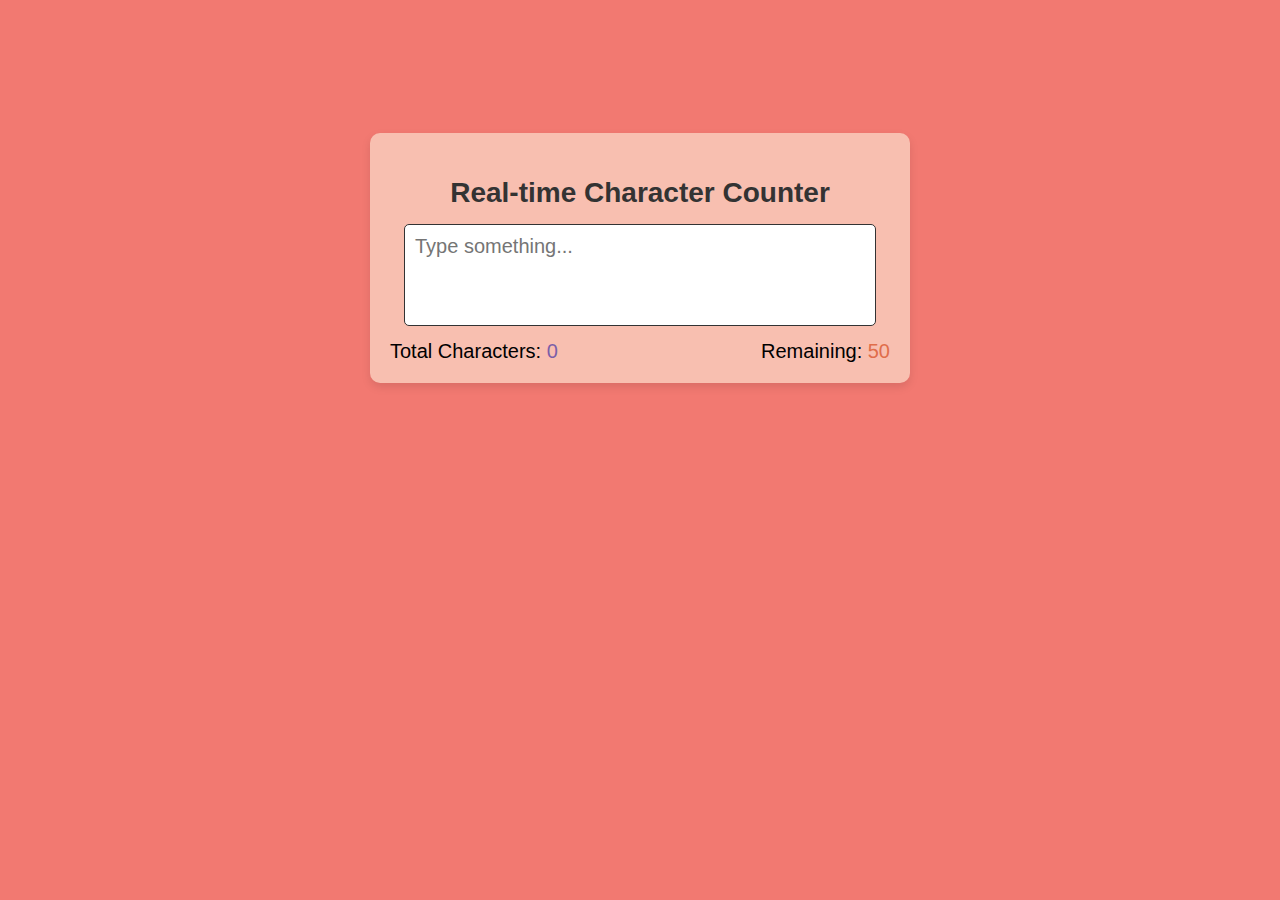
<file: Real-Time Counter/index.html>
<!DOCTYPE html>
<html lang="en">
<head>
    <meta charset="UTF-8">
    <meta name="viewport" content="width=device-width, initial-scale=1.0">
    <title>Welcome Page</title>
    <link rel="stylesheet" href="style.css">
</head>
<body>
    <div id="main">
        <h2 id="title"> Real-time Character Counter </h2>
        <textarea id="textInput" class="text-input" maxlength="50" placeholder="Type something..."></textarea>
        <div id="indicator">
            <span>Total Characters: <span id="left">0</span></span>
            <span>Remaining: <span id="right">50</span></span>
        </div>
    </div>
    <script src="script.js"></script>
</body>
</html>
</file>
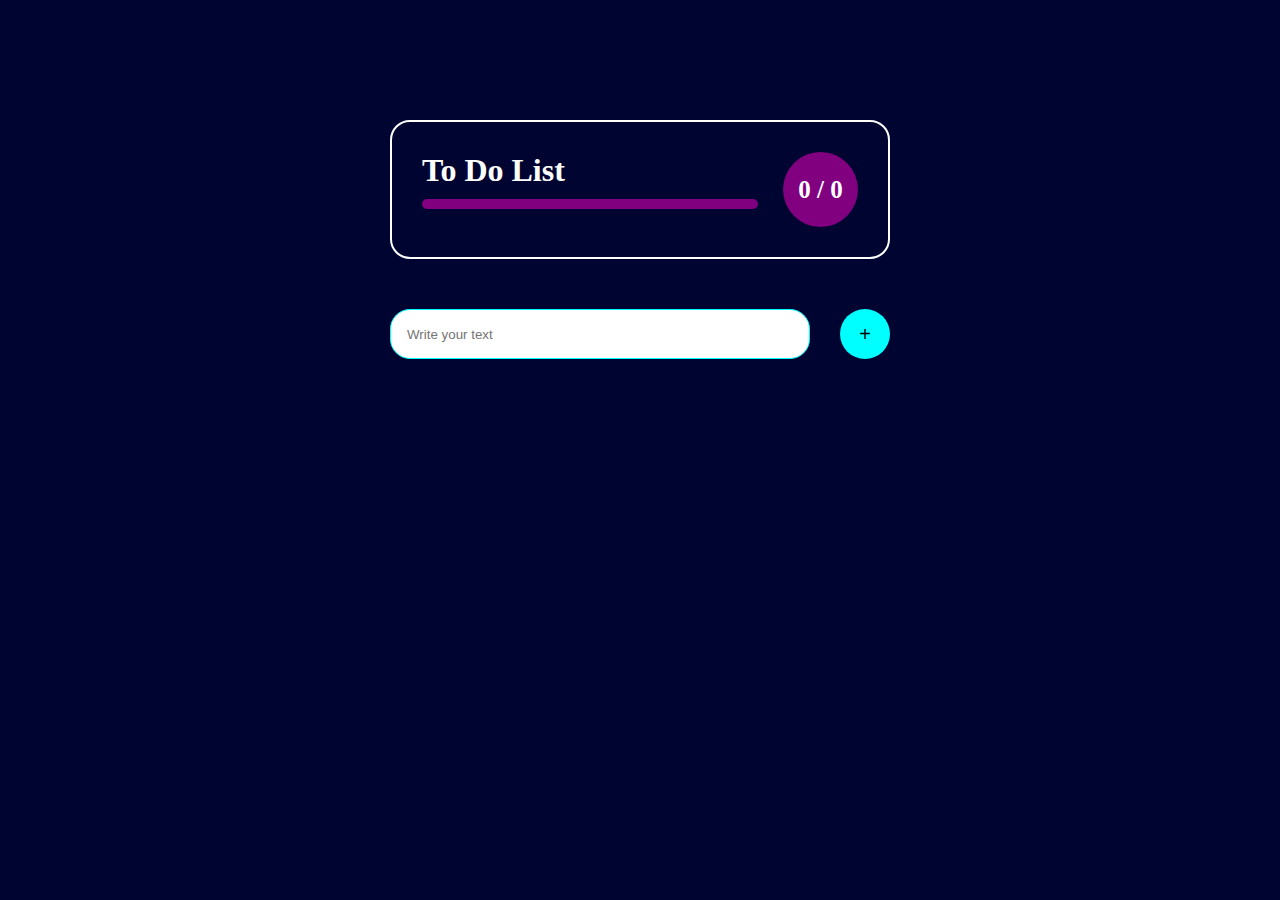
<file: To-do-app/index.html>
<!DOCTYPE html>
<html lang="en">
  <head>
    <meta charset="UTF-8" />
    <meta name="viewport" content="width=device-width, initial-scale=1.0" />
    <title>TO DO LIST</title>
    <link rel="stylesheet" href="./style.css" />
  </head>
  <body>
    <div class="container">
      <div class="stats-container">
        <div class="details">
          <h1>To Do List</h1>
          <div id="progress-bar">
            <div id="progress"></div>
          </div>
        </div>
        <div class="stats-number">
          <p id="numbers">0 / 0</p>
        </div>
      </div>

      <form action="">
        <input id="taskInput" type="text" placeholder="Write your text" />
        <button id="newTask" type="submit">+</button>
      </form>
    </div>
    <ul id="task-list"></ul>
    <script src="Script.Js"></script>
  </body>
</html>
</file>
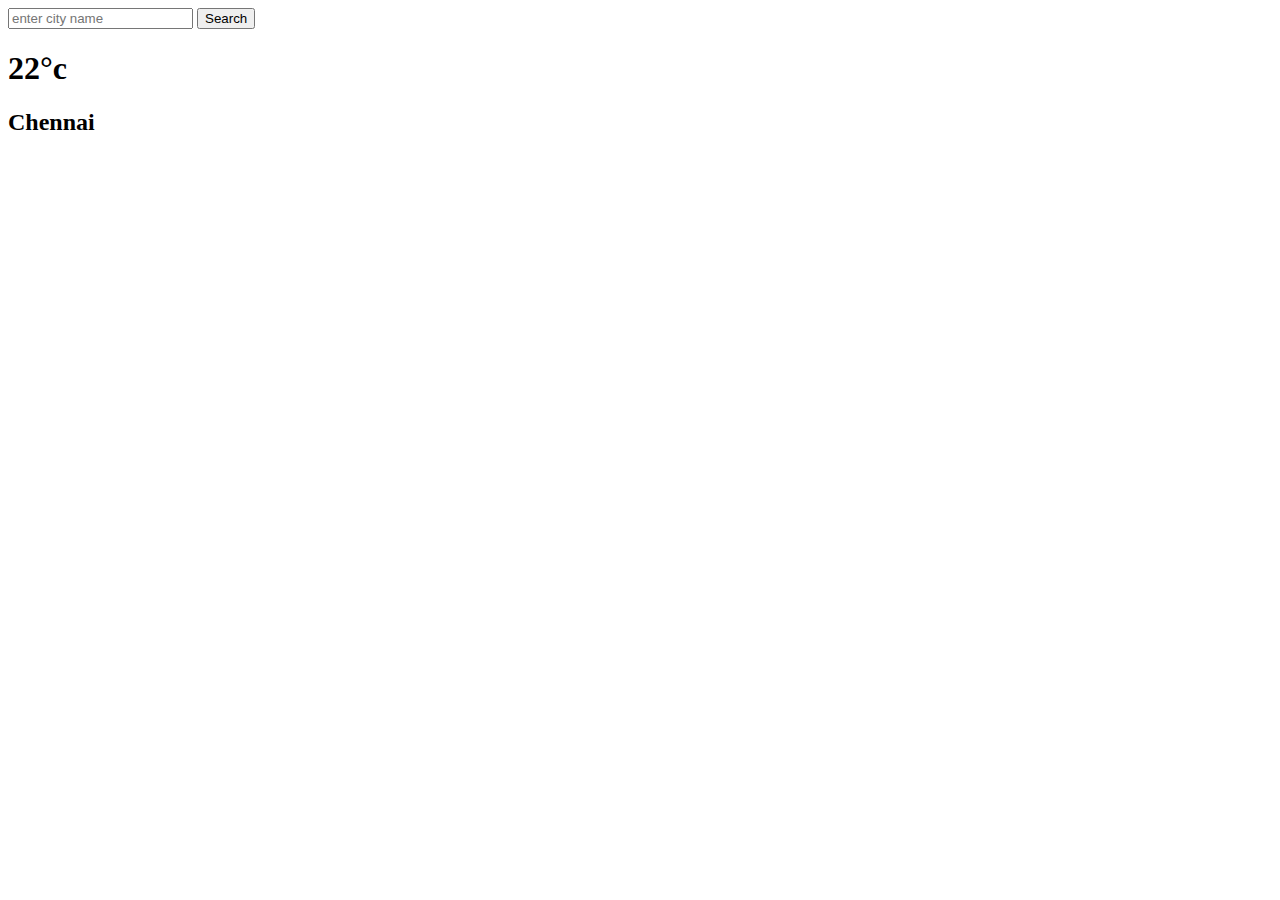
<file: weatherapp.html>
<!DOCTYPE html>
<html>
<head>
    <title>Weather App</title>
</head>
<body>
<div class="card">
    <div class="search">
        <input class="searchinput" type="text" placeholder="enter city name" spellcheck="false">
        <button class="searchbutton">Search</button>
    </div>
    <div class="weather">
        <h1 class="temp">22°c</h1>
        <h2 class="cityname">Chennai</h2>
    </div>
    

</div> 
</body>

<script>
    const apiKey = "080db3a8f80e90d2232e2b417bb122ce";
    const apiurl = "https://api.openweathermap.org/data/2.5/weather?units=metric&q=";
    const searchbox=document.querySelector(".searchinput");
    const searchbtn=document.querySelector(".searchbutton");
async function checkweather(city) {
    const response = await fetch(apiurl+city+`&appid=${apiKey}`);
    var data = await response.json();
    console.log(data);

    document.querySelector(".cityname").innerHTML=data.name;
    document.querySelector(".temp").innerHTML=Math.round(data.main.temp)+"°c";

searchbtn.addEventListener("click",()=>{
    checkweather(searchbox.value);
})
}
checkweather("Chennai");
</script>
</html>
</file>
<file: Real-Time Counter/style.css>
body {
    display: flex;
    height: 500px;
    font-family: "Comic Sans MS", cursive, sans-serif;
    background-color: #f27971;
}
#main{
    background-color: #f8bfb0;
    padding: 20px;
    border-radius: 10px;
    box-shadow: 0px 4px 10px rgba(0, 0, 0, 0.1);
    width: 500px;
    text-align: center;
    margin: auto;   
}
#title{
    font-size: 28px;
    color: #333;
    margin-bottom: 15px;
}
#textInput{
    width: 90%;
    height: 80px;
    padding: 10px;
    border: 1px solid #333;
    border-radius: 5px;
    font-size: 20px;
    font-family: inherit;
    resize: none;
}
#indicator{
    display: flex;
    justify-content: space-between;
    margin-top: 10px;
    font-size: 20px;
}
#left{
    color: #7b5ea8;
}
#right{
    color: #e06d4a;
}
</file>
<file: To-do-app/style.css>
*{
    margin: 0;
    padding: 0;
    box-sizing: border-box;
}

:root{
    --background: #000430;
    --text: #fff;
}

body {
    background-color: var(--background);
    color: var(--text);
}

.container {
    display: flex;
    flex-direction: column;
    align-items: center;
    justify-content: center;
    max-width: 500px;
    margin: 120px auto 0 auto; 
}


.stats-container {
    padding: 30px;
    border-radius: 20px;
    border-color: purple;
    border: 2px solid;
    display: flex;
    gap: 25px;
    justify-content: space-between;
    width: 100%;
}

.details{
    width: 100%;
}

#progress {
    width: 0%;
    height: 10px;
    background-color: thistle;
    border-radius: 10px;
    transition: all 0.3s ease;
}

#numbers {
    display: flex;
    width: 75px;
    height: 75px;
    background-color:purple;
    border-radius: 50%;
    font-size: 25px;
    font-weight: bold;
    align-items: center;
    justify-content: center;
}

#progress-bar {
    width: 100%;
    height: 10px;
    background-color: purple;
    border-radius: 5px;
    margin-top: 10px;
}

form {
    margin-top: 50px;
    width: 100%;
    display: flex;
}

input{
    flex: 1;
    padding: 16px;
    border: 1px solid;
    border-color: aqua;
    border-radius: 20px;
    outline: none;
    
}

button{
    padding: 10px;
    margin-left: 30px;
    width: 50px;
    height: 50px;
    border-radius: 50%;
    display: flex;
    background-color: aqua;
    justify-content: center;
    align-items: center;
    font-size: 20px;
    outline: none;
    border: none;
    cursor: pointer;
}

#task-list {
    display: flex;
    flex-direction: column;
    gap: 10px;
    width: 100%;
    list-style: none;
    max-width: 500px;
    margin: 30px auto;
}
.taskItem {
    width: 100%;
    display: flex;
    background-color: purple;
    padding: 10px;
    border-radius: 10px;
    justify-content: space-between;
    align-items: center;
}
.task {
    display: flex;
    align-items: center;
    gap: 10px;
}
.task input {
    width: 20px;
    height: 20px;
}

.completed p {
    text-decoration: line-through;
    color: thistle;
}
.taskItem img {
    width: 20px;
    height: 20px;
    margin: 0 5px;
    cursor: pointer;
}
</file>
